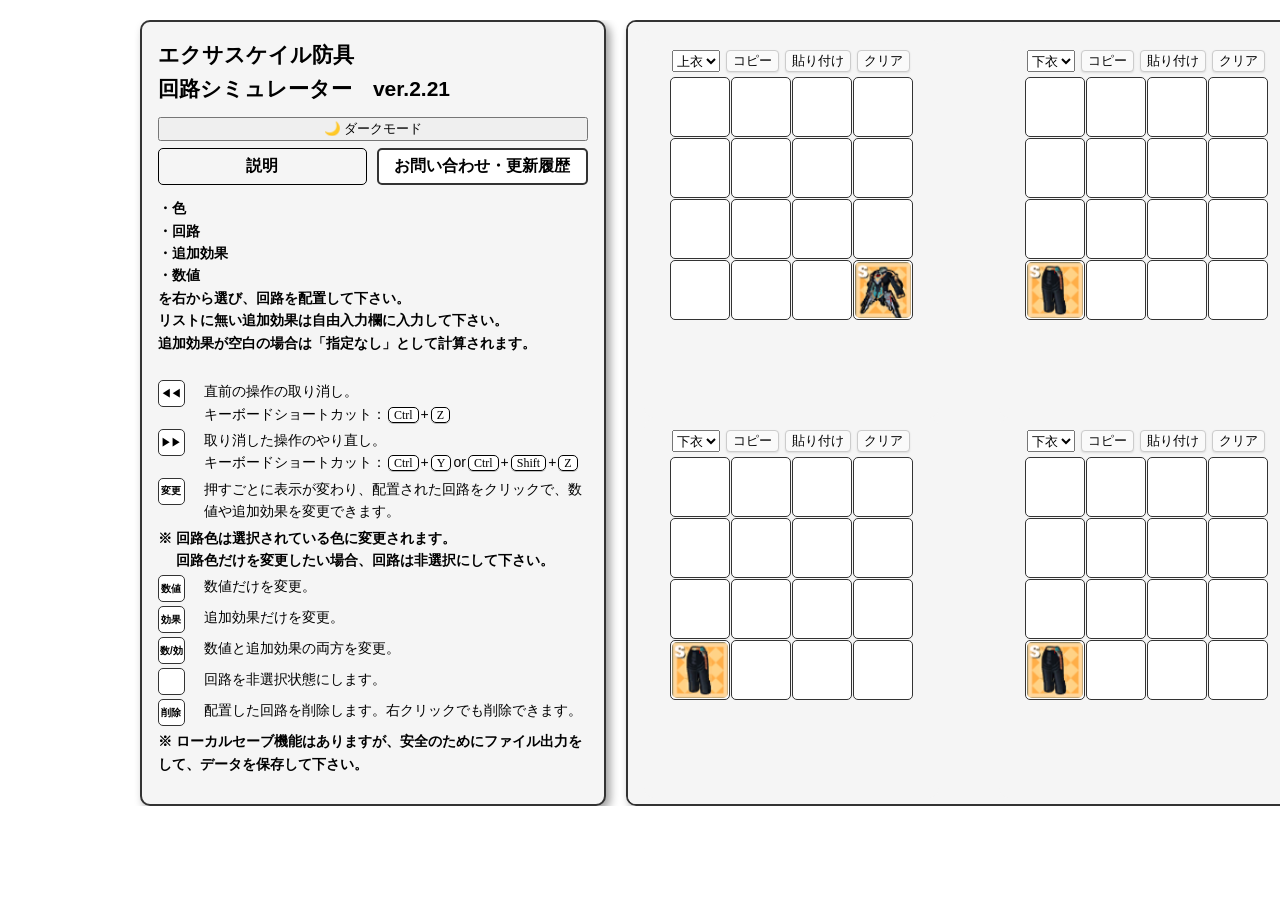
<file: index.html>
<!DOCTYPE html>
<html lang="ja">
<head>
  <meta charset="UTF-8">
  <title>エクサスケイル防具 回路シミュレーター</title>
  <link rel="stylesheet" href="style.css">
</head>
<body>
  <div class="container">
    <!--------------------------------------------------ひ-------------------------------------------------->
    <div class="left">

      <h2 id="headerTitle"></h2>
      <button id="darkModeBtn">🌙 ダークモード</button>
      <div class="left-tabs">
        <button class="tab-btn active" data-tab="doc">説明</button>
        <button class="tab-btn" data-tab="contact">お問い合わせ・更新履歴</button>
      </div>
      <div class="tab-page active" id="tab-doc">
        <div class="doc-list">

          <div class="doc-text">
            ・色<br>
            ・回路<br>
            ・追加効果<br>
            ・数値<br>
            を右から選び、回路を配置して下さい。<br>
            リストに無い追加効果は自由入力欄に入力して下さい。<br>
            追加効果が空白の場合は「指定なし」として計算されます。<br><br>
          </div>

          <div class="doc">
            <span class="doc-btn">◀◀</span>
            <span>直前の操作の取り消し。<br>キーボードショートカット：<kbd>Ctrl</kbd>+<kbd>Z</kbd></span>
          </div>

          <div class="doc">
            <span class="doc-btn">▶▶</span>
            <span>取り消した操作のやり直し。<br>キーボードショートカット：<kbd>Ctrl</kbd>+<kbd>Y</kbd>or<kbd>Ctrl</kbd>+<kbd>Shift</kbd>+<kbd>Z</kbd></span>
          </div>

          <div class="doc">
            <span class="doc-btn">変更</span>
            <span>押すごとに表示が変わり、配置された回路をクリックで、数値や追加効果を変更できます。</span>
          </div>

          <div class="doc-text">
            ※ 回路色は選択されている色に変更されます。<br>
            　 回路色だけを変更したい場合、回路は非選択にして下さい。
          </div>

          <div class="doc">
            <span class="doc-btn">数値</span>
            <span>数値だけを変更。</span>
          </div>

          <div class="doc">
            <span class="doc-btn">効果</span>
            <span>追加効果だけを変更。</span>
          </div>

          <div class="doc">
            <span class="doc-btn">数/効</span>
            <span>数値と追加効果の両方を変更。</span>
          </div>

          <div class="doc">
            <span class="doc-btn">　</span>
            <span>回路を非選択状態にします。</span>
          </div>

          <div class="doc">
            <span class="doc-btn">削除</span>
            <span>配置した回路を削除します。右クリックでも削除できます。</span>
          </div>

          <div class="doc-text">
            ※ ローカルセーブ機能はありますが、安全のためにファイル出力をして、データを保存して下さい。
          </div>

        </div>
      </div>

      <div class="tab-page" id="tab-contact">
        <form action="https://formspree.io/f/xnjganqa" method="POST" class="contact-form">

          <label>お名前</label>
          <input type="text" name="name" placeholder="未入力の場合は匿名として送信されます。">

          <label>メールアドレス</label>
          <input type="email" name="email" placeholder="example@gmail.com" required>

          <label>お問い合わせ内容</label>
          <textarea id="message" name="message" rows="7" required></textarea>

          <button type="submit">送信</button>
        </form>

        <h3>更新履歴</h3>
        <div id="changelog">
          <ul id="changelogList">
            <li>v2.21：ダークモード実装</li>
            <li>v2.20：実際の回路画像を使用</li>
            <li>v2.10：6部位表示に変更 + 回路コピー＆貼り付けボタン追加</li>
            <li>v2.03：テンプレ追加</li>
            <li>v2.02：細かな調整</li>
            <li>v2.01：レイアウト修正</li>
            <li>v2.00：お問い合わせ機能追加</li>
            <li>v1.94：細かな調整</li>
            <li>v1.93：一部修正</li>
            <li>v1.92：細かな調整</li>
            <li>v1.91：レイアウト変更 + 一部修正</li>
            <li>v1.90：Undo/Redo 追加</li>
            <li>v1.82：一部修正</li>
            <li>v1.81：一部修正</li>
            <li>v1.80：色/数値/効果変更追加</li>
            <li>v1.75：テンプレ追加</li>
            <li>v1.74：テンプレ追加 + 一部修正</li>
            <li>v1.73：一部修正</li>
            <li>v1.72：一部修正</li>
            <li>v1.71：一部修正</li>
            <li>v1.70：テンプレ機能追加</li>
            <li>v1.62：一部修正</li>
            <li>v1.61：一部修正</li>
            <li>v1.60：追加効果追加</li>
            <li>v1.51：一部修正</li>
            <li>v1.50：レイアウト変更</li>
            <li>v1.42：一部修正</li>
            <li>v1.41：一部修正</li>
            <li>v1.40：複製回路追加</li>
            <li>v1.32：一部修正</li>
            <li>v1.31：一部修正</li>
            <li>v1.30：セーブ機能追加</li>
            <li>v1.20：ローカル保存機能追加</li>
            <li>v1.10：部位・数値追加</li>
            <li>v1.00：シミュ仮公開</li>
          </ul>
        </div>

      </div>
    </div>

    <!--------------------------------------------------ま-------------------------------------------------->
    <div class="center" id="boards"></div>

    <!--------------------------------------------------み-------------------------------------------------->
    <div class="right">
      <div class="template-header">
        <h3>テンプレート</h3>
        <div class="pager">
          <button id="prevTemplate">◀</button>
          <span id="templatePageLabel">1 / 1</span>
          <button id="nextTemplate">▶</button>
        </div>
      </div>

      <div class="template-buttons" id="templateButtons"></div>
      <div class="palette" id="colorPalette"></div>
      <div class="palette" id="palette"></div>

      <div class="action">
        <div class="symbol" id="undoBtn">◀◀</div>
        <div class="symbol" id="redoBtn">▶▶</div>
        <div class="symbol num-edit-btn" id="ChangeBtn">変更</div>
        <div class="symbol color-btn" id="ClearBtn"></div>
        <div class="symbol delete-btn" id="DeleteBtn">削除</div>
      </div>

      <h3>追加効果</h3>
      <select class="char" id="charSelect" style="width:220px;">
        <option value=""></option>
        <option value="持続ダメ" selected>持続ダメージ</option>
        <option value="CT初期化">スキルのCT初期化</option>
        <option value="両極化">両極化</option>
        <option value="以上ダメ">HP50%以上の敵攻撃時、ダメージ増加</option>
        <option value="以下ダメ">HP50%以下の敵攻撃時、ダメージ増加</option>
        <option value="スキダメ">柔軟、強靭、強烈、超越スキルダメージ増加</option>
        <option value="ボスダメ">ボスに与えるダメージ増加</option>
        <option value="PT動作速度">PTメンバーの動作速度</option>
      </select>
      <input id="charInput" type="text" maxlength="8" style="width:100px; text-align:center;" placeholder="自由入力 (任意)"
      />

      <h3>数値</h3>
      <div class="num-palette" id="numPalette">
        <label><input type="radio" name="num" value="0.5"> 0.5</label>
        <label><input type="radio" name="num" value="0.6"> 0.6</label>
        <label><input type="radio" name="num" value="0.7" checked> 0.7</label>
        <label><input type="radio" name="num" value="0.8"> 0.8</label>
        <label><input type="radio" name="num" value="0.9"> 0.9</label>
        <label><input type="radio" name="num" value="1.0"> 1.0</label>
      </div>


      <div class="save-header">
        <h3>セーブ</h3>
        <div></div>
        <div class="pager">
          <button id="prevSlot">◀</button>
          <span id="slotPageLabel">1 / 2</span>
          <button id="nextSlot">▶</button>
        </div>
      </div>

      <div class="slot-buttons" id="slotButtons"></div>
    </div>

  </div>

  <script src="main.js"></script>
</body>
</html>
</file>
<file: style.css>
body {
    font-family: monospace;
    padding: 20px;
    margin: 0;
    background: #fff;
    color: #000;
    text-align: center;
}
h2,h3 {text-align:left; margin:0}
/*--------------------------------------コンテナ--------------------------------------*/
.container {
  display: flex;
  align-items: flex-start;
  justify-content: center;
  gap: 20px;
  min-width: max-content;
  padding: 0 20px;
  overflow-x: auto;
}

.left,
.center,
.right {
  background: #f5f5f5;
  padding: 16px;
  height: 750px;
  border-radius: 10px;
  border: 2px solid #333;
  box-shadow: 4px 4px 10px rgba(0, 0, 0, 0.4);
}
.left {
  display: flex;
  flex-direction: column;
  gap: 12px;
  text-align: left;
  font-size: 14px;
  font-family: sans-serif;
  line-height: 1.6;
  flex: 0 0 430px;
}

.center {
  min-width: 650px;
  display: grid;
  grid-template-columns: repeat(2, 1fr);
  column-gap: 60px;
  row-gap: 0;
  align-items: flex-start;
  flex: 0 0 500px;
  overflow-y: auto;
}
.right { flex: 0 0 350px; align-self: flex-start;}

/*--------------------------------------ひだり--------------------------------------*/
.tab-btn{
  flex:1;
  padding:6px;
  border:2px solid #333;
  cursor:pointer;
  border-radius: 5px;
  background:#fff;
  font-size: 16px;
  font-weight: bold;
}
.left-tabs         { display:flex; gap:10px; margin-top: -5px;}
.tab-btn.active    { background:#f5f5f5; font-weight:bold;transform: none;cursor: default; border:1px solid; }
.tab-page          { display:none;}
.tab-page.active   { display:block;}
#tab-contact.active{ display:flex; flex-direction:column; height:100%;}

/*--------------------------------------せつめい--------------------------------------*/
.doc {
  display: grid;
  grid-template-columns: 40px 1fr;
  column-gap: 6px;
  align-items: start;
  margin-bottom: 4px;
}
.doc-list {margin-bottom: 0px;}
.doc-text {margin-bottom: 4px; font-weight: bold;}
.doc-btn {
  font-size: 10px;
  width: 25px;
  height: 25px;
  display: inline-flex;
  align-items: center;
  justify-content: center;
  border-radius: 5px;
  border: 1px solid #333;
  background: #fff;
  color: #000;
  text-align: center;
  font-weight: bold;
}
kbd {
  padding: 0px 5px;
  margin: 0 2px;
  font-size: 12px;
  border: 1px solid #000;
  border-radius: 5px;
  box-shadow: 0 1px 0 #bbb;
  font-family: meiryo;
  background: #fff;
}

/*--------------------------------------おといあわせ--------------------------------------*/
.contact-form       { width: 100%; height: 100%; text-align: left;}
.contact-form label { font-weight: bold;}
.contact-form input,
.contact-form textarea {
  width: 100%;
  padding: 6px;
  margin-bottom: 10px;
  border: 1px solid #999;
  border-radius: 5px;
  font-size: 14px;
  box-sizing: border-box;
}
.contact-form textarea { resize: none;}
.contact-form button {
  width: 100%;
  padding: 8px;
  background: #333;
  color: white;
  border: none;
  border-radius: 6px;
  cursor: pointer;
}
.contact-form button:hover {background: #555;}

/*--------------------------------------こうしん--------------------------------------*/
#changelog {
  height: 250px;
  border: 2px solid #333;
  background: #FFF;
  padding: 5px;
  font-size: 12px;
  overflow-y: auto;
  box-shadow: 2px 2px 6px rgba(0, 0, 0, 0.3);
  box-sizing: border-box;
  border-radius: 5px;
  line-height: 1.5;
}
#changelog ul {list-style: none; padding-left: 10px; margin: 0;  text-align: left;}

/*--------------------------------------ボード--------------------------------------*/
.board-wrap {
  text-align: center;
  background: #f5f5f5;
  padding: 12px;
  border-radius: 10px;
  box-sizing: border-box;
  display: flex;
  flex-direction: column;
  justify-content: flex-start;
  height: 380px;
}

.board {
  display: grid;
  grid-template-columns: repeat(4, 60px);
  grid-template-rows: repeat(4, 60px);
  gap: 1px;
  padding: 5px;
  margin: 0 auto;
  flex-shrink: 0;
}

.panel { display: flex; gap: 6px; justify-content: center;}

/*--------------------------------------セル--------------------------------------*/
.cell {
  position: relative;
  border: 1px solid #333;
  font-size: 58px;
  display: flex;
  align-items: center;
  justify-content: center;
  cursor: pointer;
  user-select: none;
  background: #fff;
  border-radius: 5px;
  font-weight: bold;
  transition:  box-shadow 0.2s, transform 0.1s;
  position: relative;
}
.cell::after {
  content: "";
  position: absolute;
  inset: 0;
  border-radius: 5px;
  pointer-events: none;
  opacity: 0;
  transition: opacity 0.15s;
  z-index: 20;
}
.cell:hover::after {
  opacity: 1;
  box-shadow: inset 0 0 0 3px #66ccff;
}
.symbol-img {
    width: 100%;
    height: 100%;
    object-fit: contain;
    pointer-events: none;
}
.symbol-display {
  position: absolute;
  inset: 0;
  display: flex;
  align-items: center;
  justify-content: center;
  pointer-events: none;
}
.char-display,
.multi-label,
.number-display {
  position: absolute;
  color: #FFF;
  font-family: meiryo, sans-serif;
  font-weight: bold;
  font-size: 10px;
  text-shadow: 
    -1px -1px 0 #000,
     1px -1px 0 #000,
    -1px  1px 0 #000,
     1px  1px 0 #000;
}
.char-display {top: 2px; left: 2px;}
.multi-label {top: 0px; right: 2px; font-size: 14px;}
.number-display {bottom: 0; right: 2px;}

.img {width: 56px; object-fit: contain; pointer-events: none; border-radius: 5px;}

/*--------------------------------------ごうけい--------------------------------------*/
.char-sum-div {overflow-y: auto; font-family: meiryo, sans-serif; font-weight: bold;}
.sum-header   {font-weight: bold; margin-top: 4px; margin-bottom: 2px; text-align:center;}
.sum-name     {text-align: left; margin-left: 20px;}
.sum-grid     {display: grid; grid-template-columns: auto 60px 60px; font-size: 12px;}

/*--------------------------------------ぼたん--------------------------------------*/
.template-btn,.color-btn,.symbol{
  width: 48px;
  height: 48px;
  border: 1px solid #333;
  font-size: 26px;
  background: #fff;
  display: flex;
  align-items: center;
  justify-content: center;
  cursor: pointer;
  user-select: none;
  border-radius: 5px;
  font-weight: bold;
}

button,.symbol,.color-btn,.template-btn { transition: transform 0.1s;}
button:hover,.symbol:hover,.color-btn:hover,.template-btn:hover {
  transform: scale(1.05);
}
.template-btn     { margin-top: 10px; margin-bottom: -10px;}
.color-btn        { font-size: 18px;}
.color-btn[data-color="red"]  { background:#fff0f0;}
.color-btn[data-color="blue"] { background:#f0f8ff;}
.color-btn[data-color="green"]{ background:#f0fff4;}
.symbol.multi     { width: 46px; height: 46px; border: 2px dashed #333;}
.num-edit-btn,.delete-btn,#ClearBtn { font-size:16px;}
.ui-btn,.saveBtn,.loadBtn {
  cursor: pointer;
  border-radius: 4px;
  background: #fafafa;
  border: 1px solid #ccc;
  box-shadow: 0 1px 2px rgba(0,0,0,0.1);
}
.ui-btn:hover,.saveBtn:hover,.loadBtn:hover    { background: #e0e0e0;}
.ui-btn:active,.saveBtn:active,.loadBtn:active { box-shadow: inset 0 1px 20px rgba(0,0,0,0.2);}
/*--------------------------------------テンプレ--------------------------------------*/
.template-header {display: flex; align-items: center; justify-content: space-between;}
.pager button {
  height: 24px;
  padding: 0 5px;
  cursor: pointer;
  background: #fff;
  border: 1px solid #333;
  border-radius: 4px;
}
.template-buttons { align-items: center;display: flex; gap: 25px; flex-wrap: wrap; justify-content: center;  margin-bottom: 20px;}

/*--------------------------------------色選択--------------------------------------*/
.red-active  ,.color-btn.active[data-color="red"  ] {background: #fff0f0; color: #ff6666; box-shadow: 0 0 15px #ff6666;}
.blue-active ,.color-btn.active[data-color="blue" ] {background: #f0f8ff; color: #3399ff; box-shadow: 0 0 15px #3399ff;}
.green-active,.color-btn.active[data-color="green"] {background: #f0fff4; color: #33cc88; box-shadow: 0 0 15px #33cc88;}

/*--------------------------------------回路選択--------------------------------------*/
.palette {
  display: flex;
  gap: 18px;
  justify-content: center;
}

.palette-group {
  display: flex;
  flex-direction: column;
  align-items: center;
  gap: 8px;
  min-width:50px;
}

.multi-title {
  font-size: 14px;
  font-weight: bold;
  text-align: center;
  height: 22px;
  line-height: 1.5;
}

.action {
  display: grid;
  grid-template-columns: repeat(5, 48px);
  gap: 26px;
  margin-top: 10px;
  justify-content: start;
}

/*--------------------------------------数値選択--------------------------------------*/
.action,.char {margin-bottom: 10px; margin-top: 5px;}
.num-palette {
  display: grid;
  grid-template-columns: repeat(4, auto);
  gap: 5px 30px;
  margin-top: 5px;
  justify-content: center;
  font-family: meiryo, sans-serif;
}
.num-palette label:nth-child(3) {grid-column: 1;}

/*--------------------------------------セーブスロット--------------------------------------*/
.save-header    {display: flex; align-items: center; justify-content: space-between;}
.save-header h3 {margin: 0px;}
.slot-buttons div {
  display: flex;
  gap: 4px;
  width: 100%;
  justify-content: stretch;
  align-items: center;
  margin-top: 5px;
  margin-bottom: 6px;
  box-sizing: border-box;
}
.slot-name           {flex: 1;}
.slot-name,
.slot-buttons button {height: 25px; box-sizing: border-box;}


/*--------------------------------------daaaaaaaaaa--------------------------------------*/
body.dark-mode{
    background:#1b1b1b;
    color:#ffffff;
}

body.dark-mode .left,
body.dark-mode .center,
body.dark-mode .right,
body.dark-mode .board-wrap{
    background:#2b2b2b;
    border-color:#666;
    color:#fff;
}

body.dark-mode .cell{
    background:#202020;
    border-color:#666;
}

body.dark-mode .template-btn,
body.dark-mode .symbol,
body.dark-mode .color-btn,
body.dark-mode .tab-btn,
body.dark-mode button,
body.dark-mode .ui-btn,
body.dark-mode .saveBtn,
body.dark-mode .loadBtn{
    background:#333;
    color:#fff;
    border-color:#777;
}

body.dark-mode .template-btn:hover,
body.dark-mode .symbol:hover,
body.dark-mode .color-btn:hover,
body.dark-mode button:hover{
    background:#444;
}

body.dark-mode input,
body.dark-mode textarea,
body.dark-mode select{
    background:#3a3a3a;
    color:#fff;
    border:1px solid #999;
}

body.dark-mode #changelog{
    background:#222;
    color:#fff;
    border-color:#666;
}

body.dark-mode .char-display,
body.dark-mode .number-display,
body.dark-mode .multi-label{
    color:#fff;
    text-shadow:
      -1px -1px 0 #000,
       1px -1px 0 #000,
      -1px  1px 0 #000,
       1px  1px 0 #000;
}

body.dark-mode kbd{
    background:#333;
    color:#fff;
    border-color:#666;
}

body.dark-mode .doc-btn{
    background:#333;
    color:#fff;
    border-color:#666;
}
body.dark-mode .color-btn[data-color="red"]{
    background:#402020;
}

body.dark-mode .color-btn[data-color="blue"]{
    background:#203040;
}

body.dark-mode .color-btn[data-color="green"]{
    background:#204030;
}
</file>
